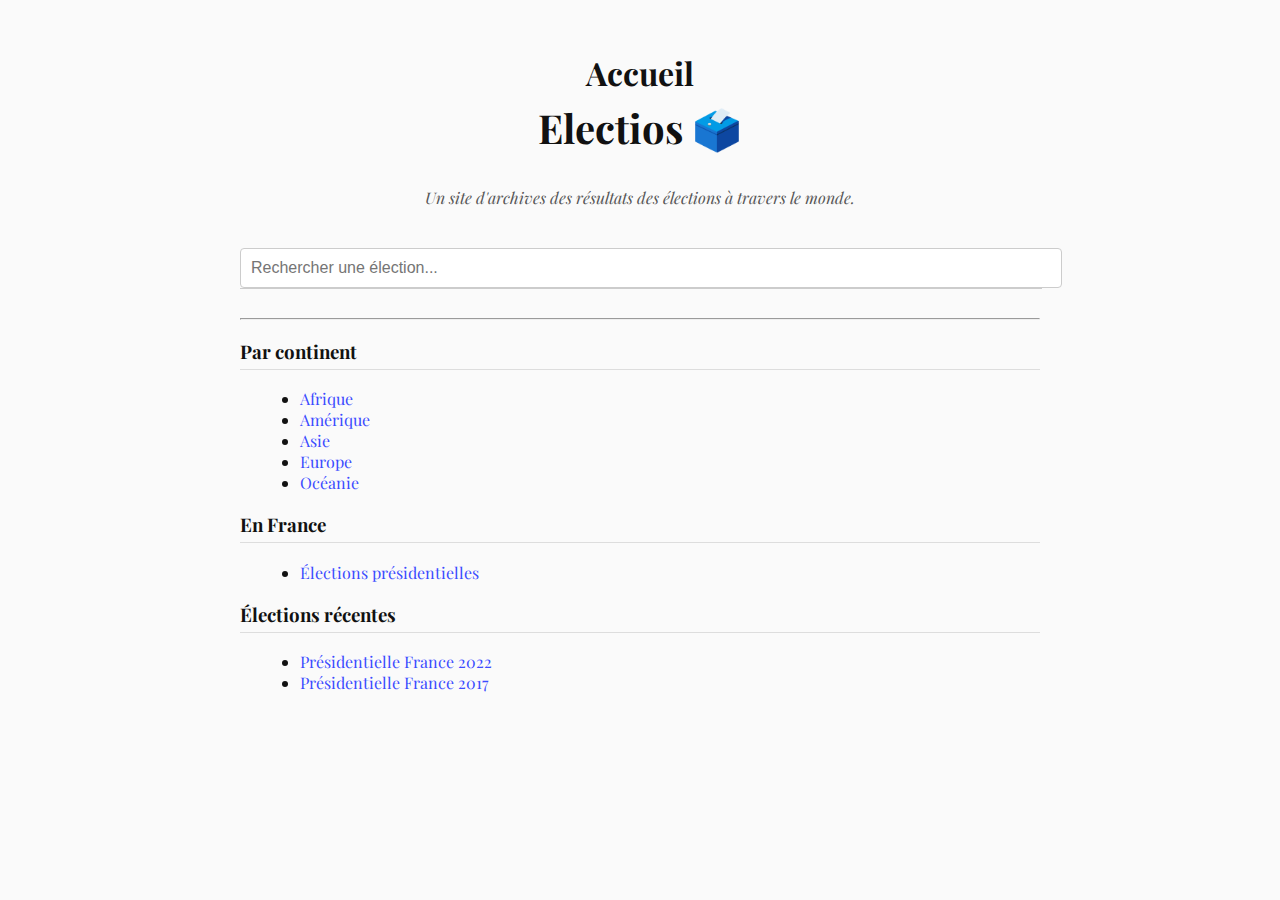
<file: index.html>
<!DOCTYPE html>
<html lang="fr">
<head>
  <meta charset="UTF-8">
  <title>Electios – Archives Élections</title>
  <link rel="stylesheet" href="style.css">
  <link href="https://fonts.googleapis.com/css2?family=Playfair+Display&display=swap" rel="stylesheet">
</head>
<body>
  <header>
    <h1>Accueil</h1>
    <h2 class="title-site">Electios 🗳️</h2>
    <p class="subtitle">Un site d'archives des résultats des élections à travers le monde.</p>
  </header>

  <div class="search-container">
    <input type="text" id="searchBox" placeholder="Rechercher une élection..." oninput="showSuggestions()" autocomplete="off">
    <div id="suggestions" class="suggestions-box"></div>
  </div>

  <hr>

  <section>
    <h3>Par continent</h3>
    <ul>
      <li><a href="#">Afrique</a></li>
      <li><a href="#">Amérique</a></li>
      <li><a href="#">Asie</a></li>
      <li><a href="#">Europe</a></li>
      <li><a href="#">Océanie</a></li>
    </ul>
  </section>

  <section>
    <h3>En France</h3>
    <ul>
      <li><a href="france-presidentielles.html">Élections présidentielles</a></li>
    </ul>
  </section>

  <section>
    <h3>Élections récentes</h3>
    <ul>
      <li><a href="resultats.html?annee=2022">Présidentielle France 2022</a></li>
      <li><a href="resultats.html?annee=2017">Présidentielle France 2017</a></li>
    </ul>
  </section>

  <script>
    const elections = [
      { name: "Présidentielle France 2022", url: "resultats.html?annee=2022" },
      { name: "Présidentielle France 2017", url: "resultats.html?annee=2017" }
    ];

    function showSuggestions() {
      const input = document.getElementById("searchBox");
      const filter = input.value.toLowerCase();
      const box = document.getElementById("suggestions");
      box.innerHTML = "";

      if (filter === "") return;

      const matches = elections.filter(e => e.name.toLowerCase().includes(filter));

      matches.forEach(match => {
        const div = document.createElement("div");
        div.textContent = match.name;
        div.classList.add("suggestion-item");
        div.onclick = () => {
          window.location.href = match.url;
        };
        box.appendChild(div);
      });
    }
  </script>
</body>
</html>
</file>
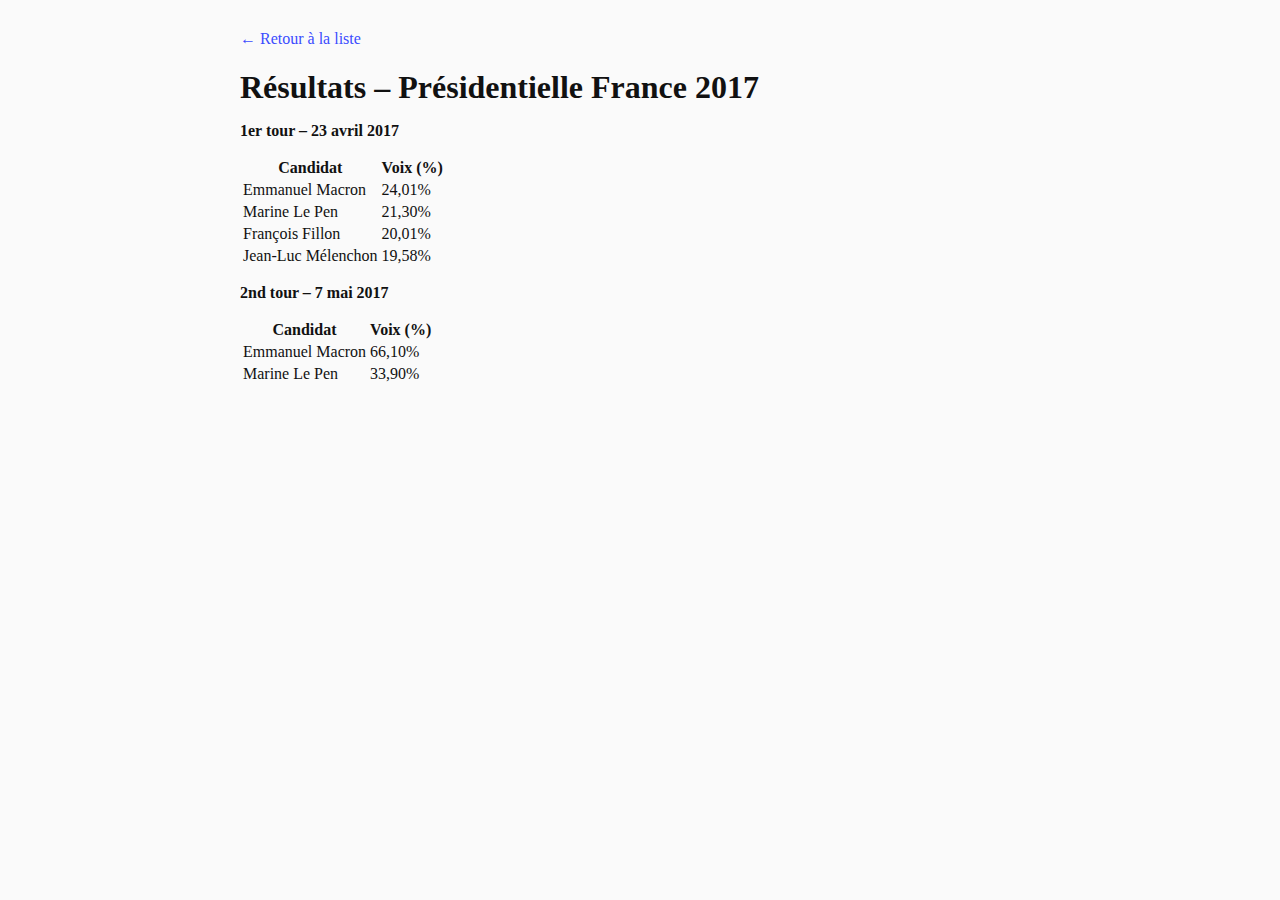
<file: france-presidentielles-2017.html>
<!DOCTYPE html>
<html lang="fr">
<head>
  <meta charset="UTF-8">
  <title>Présidentielle France 2017</title>
  <link rel="stylesheet" href="style.css">
</head>
<body>
  <a href="france-presidentielles.html">← Retour à la liste</a>
  <h1>Résultats – Présidentielle France 2017</h1>

  <p><strong>1er tour – 23 avril 2017</strong></p>
  <table>
    <tr><th>Candidat</th><th>Voix (%)</th></tr>
    <tr><td>Emmanuel Macron</td><td>24,01%</td></tr>
    <tr><td>Marine Le Pen</td><td>21,30%</td></tr>
    <tr><td>François Fillon</td><td>20,01%</td></tr>
    <tr><td>Jean-Luc Mélenchon</td><td>19,58%</td></tr>
  </table>

  <p><strong>2nd tour – 7 mai 2017</strong></p>
  <table>
    <tr><th>Candidat</th><th>Voix (%)</th></tr>
    <tr><td>Emmanuel Macron</td><td>66,10%</td></tr>
    <tr><td>Marine Le Pen</td><td>33,90%</td></tr>
  </table>
</body>
</html>
</file>
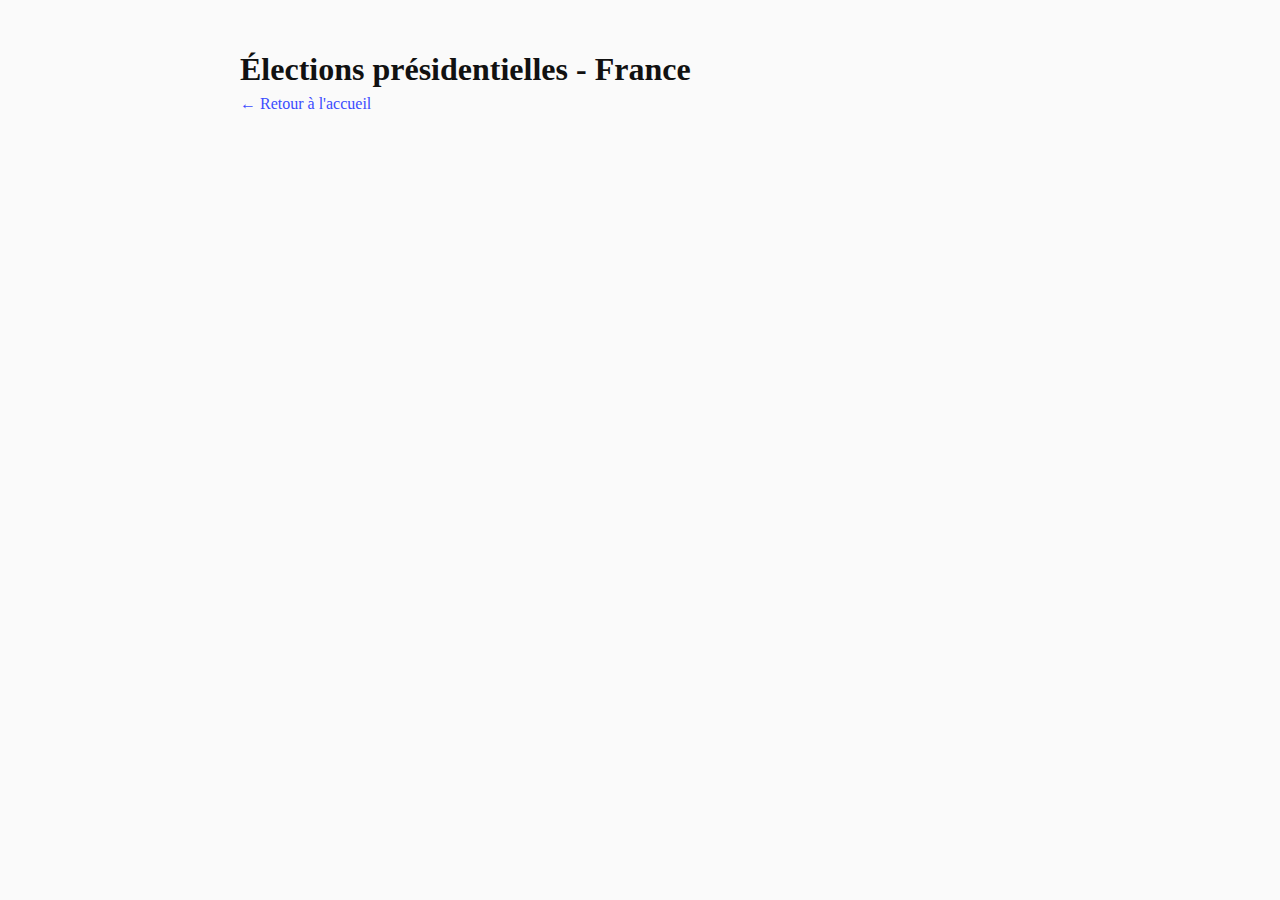
<file: france.html>
<!DOCTYPE html>
<html lang="fr">
<head>
  <meta charset="UTF-8">
  <title>France - Archives Élections</title>
  <link rel="stylesheet" href="style.css">
</head>
<body>
  <h1>Élections présidentielles - France</h1>
  <a href="index.html">← Retour à l'accueil</a>
</body>
</html>
</file>
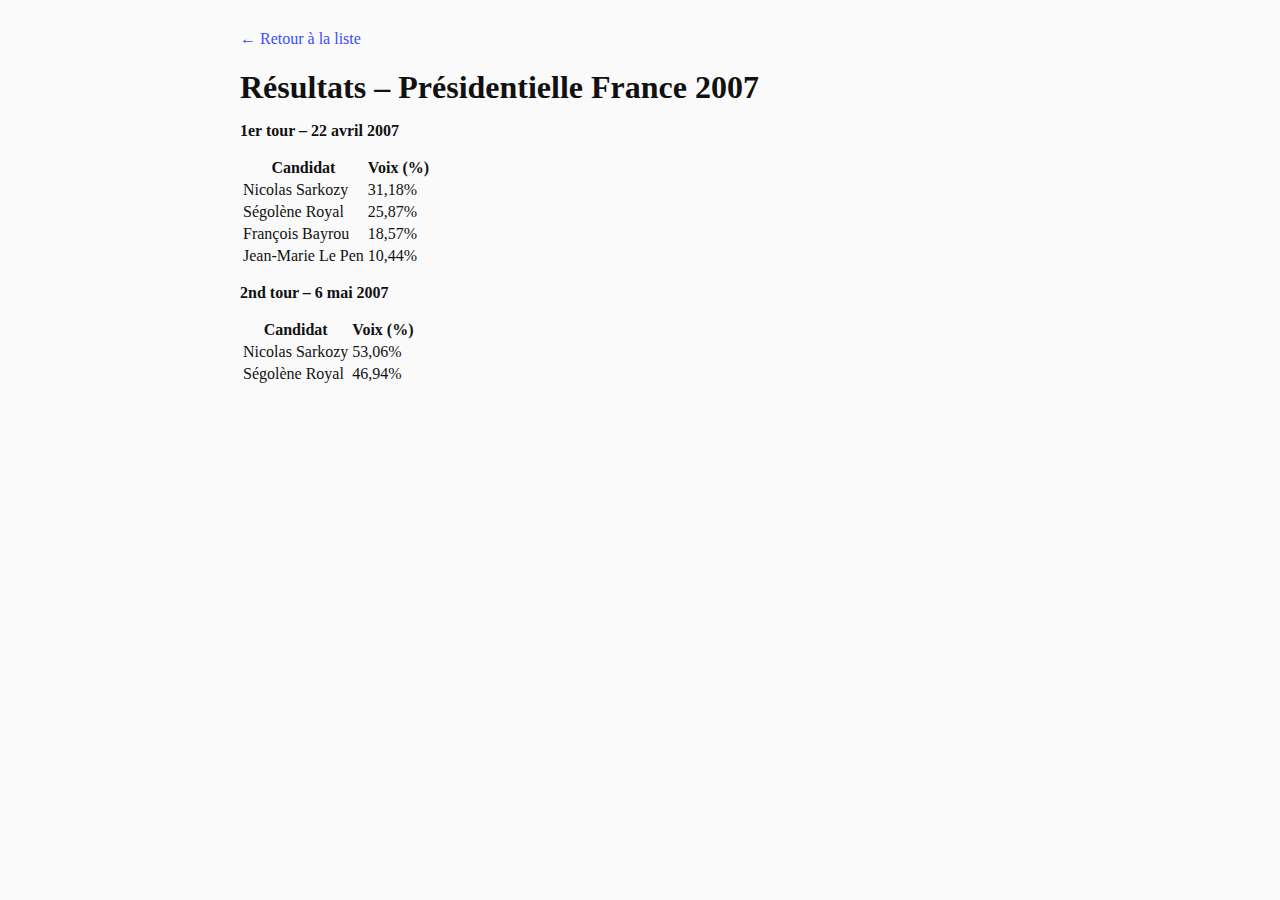
<file: presidentielle-france-2007.html>
<!DOCTYPE html>
<html lang="fr">
<head>
  <meta charset="UTF-8">
  <title>Présidentielle France 2007</title>
  <link rel="stylesheet" href="style.css">
</head>
<body>
  <a href="france-presidentielles.html">← Retour à la liste</a>
  <h1>Résultats – Présidentielle France 2007</h1>

  <p><strong>1er tour – 22 avril 2007</strong></p>
  <table>
    <tr><th>Candidat</th><th>Voix (%)</th></tr>
    <tr><td>Nicolas Sarkozy</td><td>31,18%</td></tr>
    <tr><td>Ségolène Royal</td><td>25,87%</td></tr>
    <tr><td>François Bayrou</td><td>18,57%</td></tr>
    <tr><td>Jean-Marie Le Pen</td><td>10,44%</td></tr>
  </table>

  <p><strong>2nd tour – 6 mai 2007</strong></p>
  <table>
    <tr><th>Candidat</th><th>Voix (%)</th></tr>
    <tr><td>Nicolas Sarkozy</td><td>53,06%</td></tr>
    <tr><td>Ségolène Royal</td><td>46,94%</td></tr>
  </table>
</body>
</html>
</file>
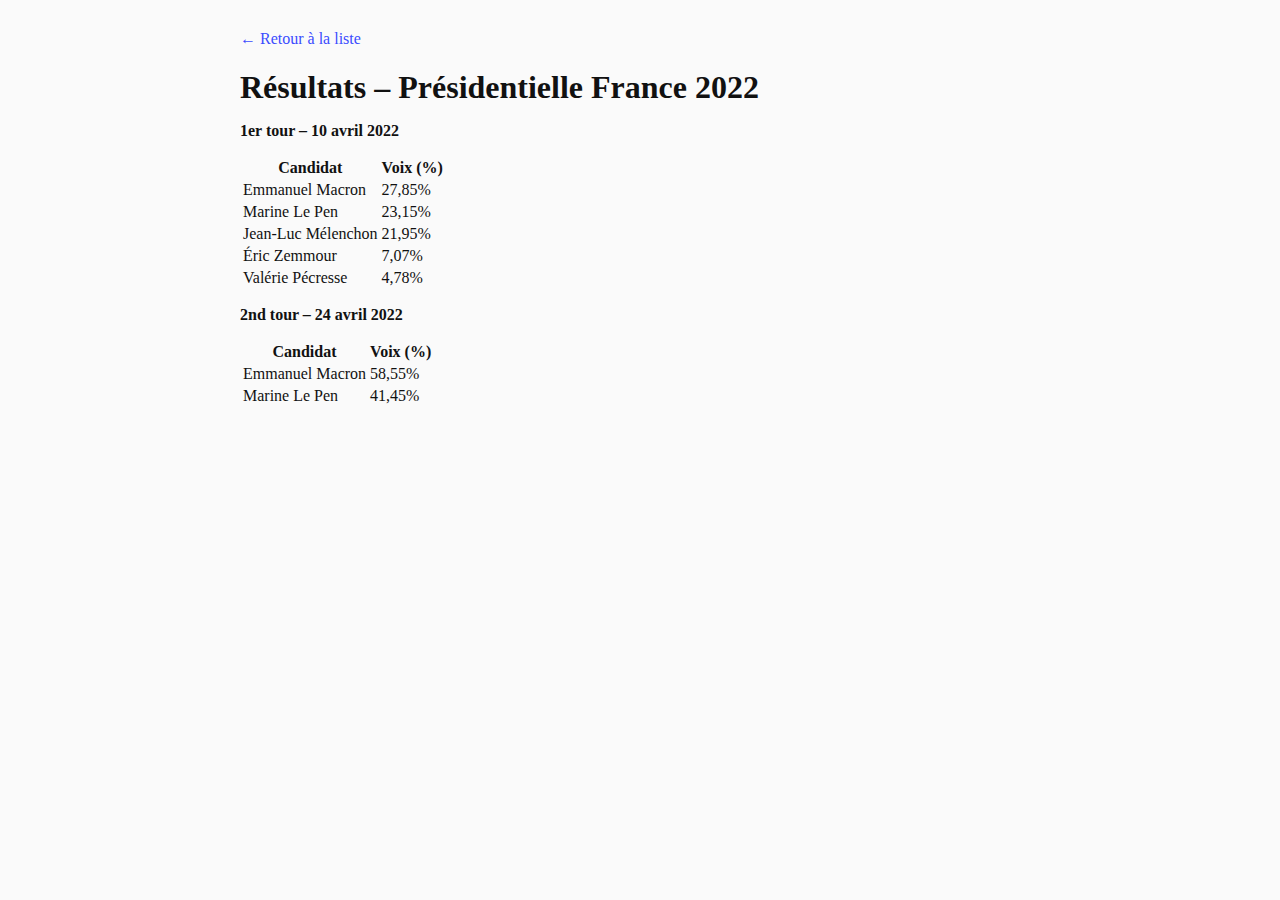
<file: presidentielle-france-2022.html>
<!DOCTYPE html>
<html lang="fr">
<head>
  <meta charset="UTF-8">
  <title>Présidentielle France 2022</title>
  <link rel="stylesheet" href="style.css">
</head>
<body>
  <a href="france-presidentielles.html">← Retour à la liste</a>
  <h1>Résultats – Présidentielle France 2022</h1>

  <p><strong>1er tour – 10 avril 2022</strong></p>
  <table>
    <tr><th>Candidat</th><th>Voix (%)</th></tr>
    <tr><td>Emmanuel Macron</td><td>27,85%</td></tr>
    <tr><td>Marine Le Pen</td><td>23,15%</td></tr>
    <tr><td>Jean-Luc Mélenchon</td><td>21,95%</td></tr>
    <tr><td>Éric Zemmour</td><td>7,07%</td></tr>
    <tr><td>Valérie Pécresse</td><td>4,78%</td></tr>
  </table>

  <p><strong>2nd tour – 24 avril 2022</strong></p>
  <table>
    <tr><th>Candidat</th><th>Voix (%)</th></tr>
    <tr><td>Emmanuel Macron</td><td>58,55%</td></tr>
    <tr><td>Marine Le Pen</td><td>41,45%</td></tr>
  </table>
</body>
</html>
</file>
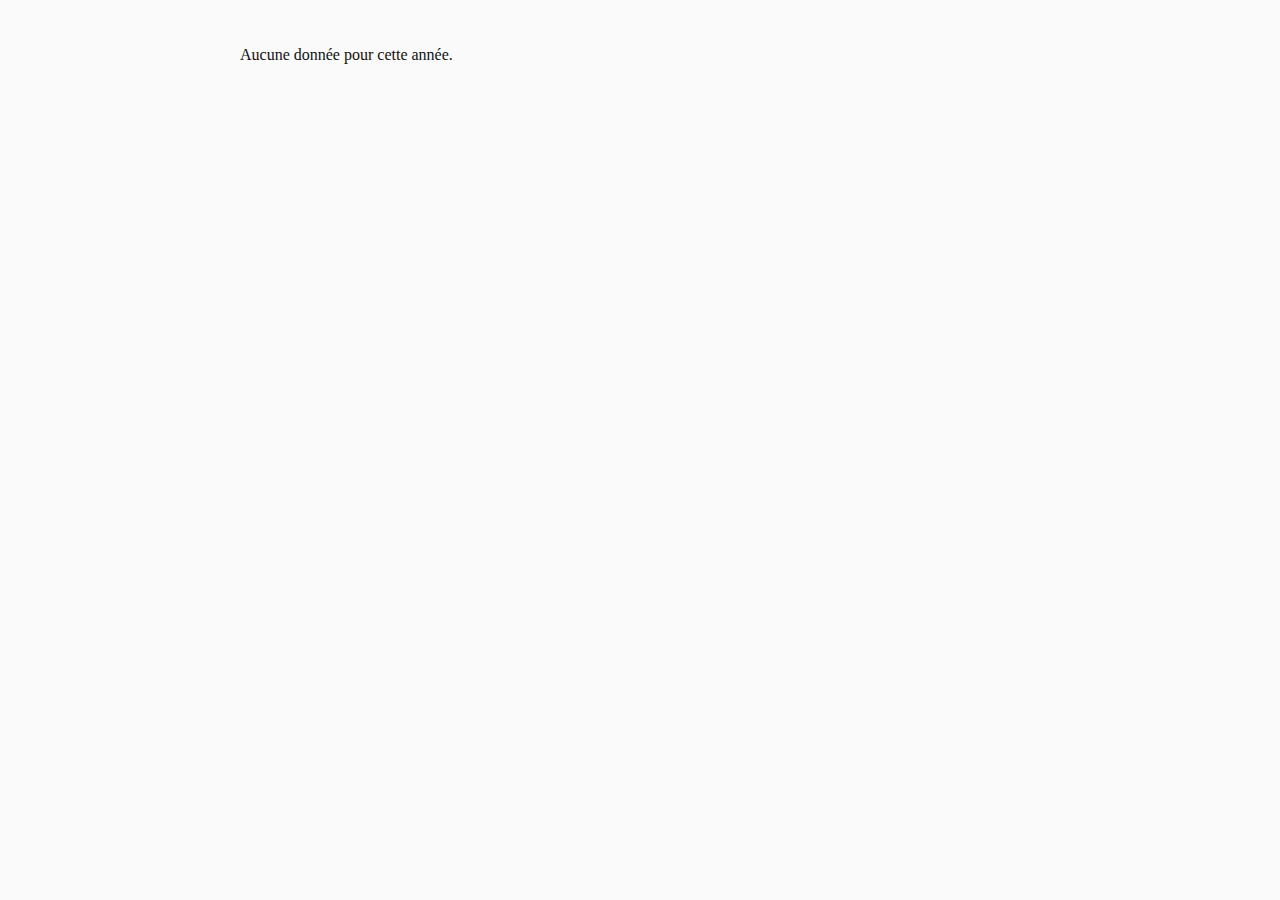
<file: resultats.html>
<!DOCTYPE html>
<html lang="fr">
<head>
  <meta charset="UTF-8">
  <title>Résultats – Élections</title>
  <link rel="stylesheet" href="style.css">
</head>
<body>
  <a href="index.html">← Retour à l'accueil</a>
  <h1 id="titre"></h1>

  <h2>1er tour</h2>
  <table id="tour1"></table>

  <h2>2nd tour</h2>
  <table id="tour2"></table>

  <script>
    async function chargerResultats() {
      const params = new URLSearchParams(window.location.search);
      const annee = params.get("annee");

      const res = await fetch("elections.json");
      const data = await res.json();
      const election = data.find(e => e.annee === annee);

      if (!election) {
        document.body.innerHTML = "<p>Aucune donnée pour cette année.</p>";
        return;
      }

      document.getElementById("titre").textContent = `Résultats – ${election.type} ${election.pays} ${election.annee}`;

      function remplirTable(id, tour) {
        const table = document.getElementById(id);
        election[tour].forEach(candidat => {
          const row = document.createElement("tr");
          row.innerHTML = `<td>${candidat.nom}</td><td>${candidat.voix} %</td>`;
          table.appendChild(row);
        });
      }

      remplirTable("tour1", "tour1");
      remplirTable("tour2", "tour2");
    }

    chargerResultats();
  </script>
</body>
</html>
</file>
<file: style.css>
body {
  font-family: 'Playfair Display', serif;
  max-width: 800px;
  margin: auto;
  padding: 30px;
  background-color: #fafafa;
  color: #111;
}

header {
  text-align: center;
  margin-bottom: 40px;
}

h1 {
  font-size: 2em;
  margin-bottom: 0.2em;
}

.title-site {
  font-size: 2.5em;
  margin-top: 0;
}

.subtitle {
  font-style: italic;
  color: #555;
}

.search-container {
  position: relative;
  margin-bottom: 30px;
}

#searchBox {
  width: 100%;
  padding: 10px;
  font-size: 1em;
  border: 1px solid #ccc;
  border-radius: 4px;
}

.suggestions-box {
  position: absolute;
  background: white;
  border: 1px solid #ccc;
  border-top: none;
  width: 100%;
  z-index: 1000;
  max-height: 200px;
  overflow-y: auto;
}

.suggestion-item {
  padding: 10px;
  cursor: pointer;
}

.suggestion-item:hover {
  background-color: #f0f0f0;
}

h3 {
  border-bottom: 1px solid #ddd;
  padding-bottom: 5px;
}

ul {
  list-style: disc;
  margin-left: 20px;
}

a {
  color: #3b4cff;
  text-decoration: none;
}

a:hover {
  text-decoration: underline;
}
</file>
